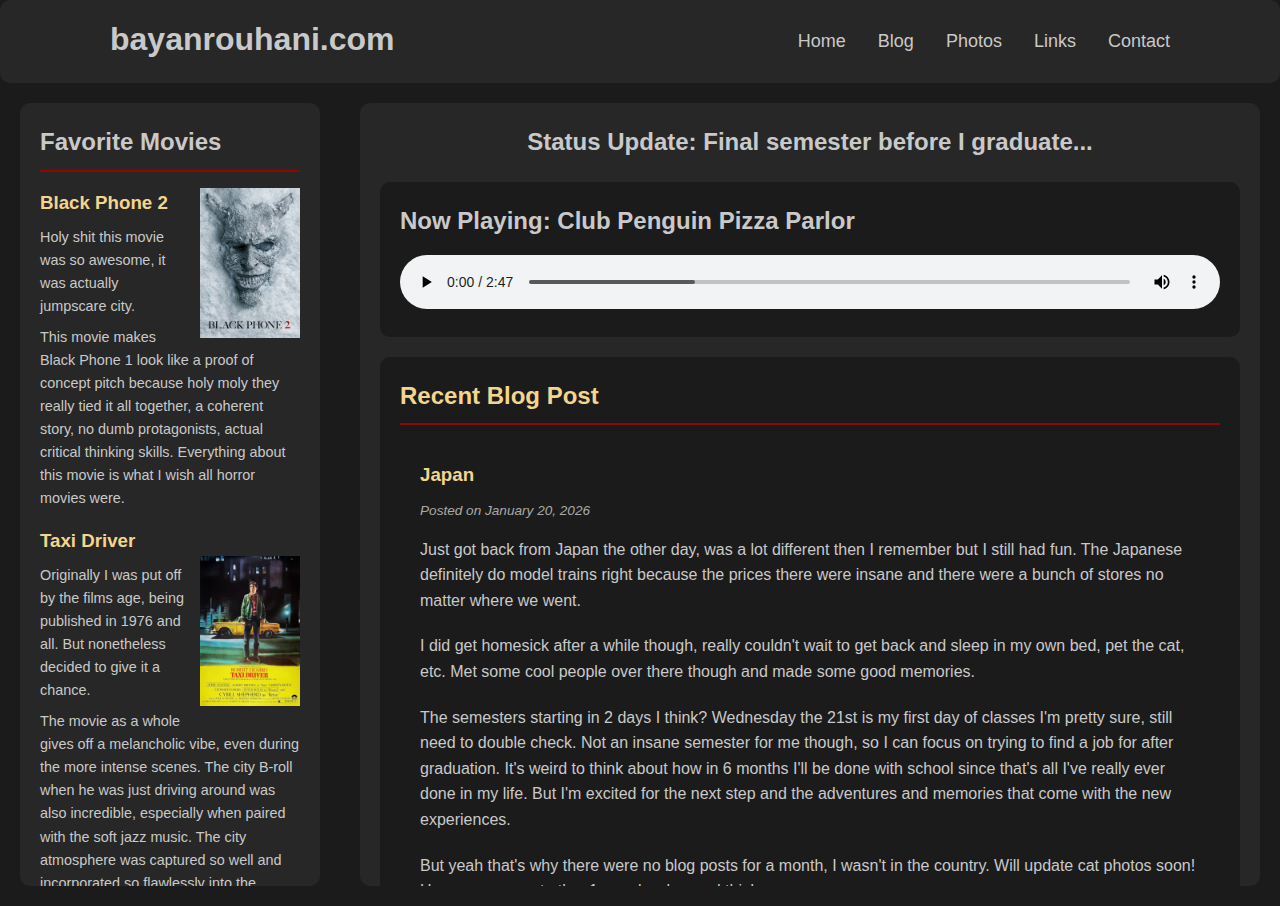
<file: index.html>
<!DOCTYPE html>
<html lang="en">
<head>
    <meta charset="UTF-8">
    <meta name="viewport" content="width=device-width, initial-scale=1.0">
    <title>Home</title>
    <link rel="stylesheet" href="assets/css/style.css">
    <link rel="icon" type="image/x-icon" href="assets/images/favicon.ico">
</head>

<body>
    <header class="navbar">
        <div class="container">
            <h1 class="logo">bayanrouhani.com</h1>
            <nav>
                <ul class="nav-links">
                    <li><a href="index.html">Home</a></li>
                    <li><a href="blog.html">Blog</a></li>
                    <li><a href="photos.html">Photos</a></li>
                    <li><a href="links.html">Links</a></li>
                    <li><a href="contact.html">Contact</a></li>
                </ul>
            </nav>
        </div>
    </header>
    <main class="main-layout">
    <aside class="sidebar">
        <div class="movie-review">
            <a href="https://letterboxd.com/BayanRouhani/" target="_blank"><h2>Favorite Movies</h2></a>
            <a href="https://letterboxd.com/film/black-phone-2/" target="_blank">
            <div id="movie1">
                <img src="assets\images\bp2.jpg" alt="bp2.jpg" width = 100px height= 150px>
                <h3>Black Phone 2</h3>
                    <p>Holy shit this movie was so awesome, it was actually jumpscare city.</p>
                    <p>This movie makes Black Phone 1 look like a proof of concept pitch because holy moly they really tied it all together, a coherent story, no dumb protagonists, actual critical thinking skills.
                        Everything about this movie is what I wish all horror movies were.
                    </p>
                
            </div></a>
            <a href="https://letterboxd.com/film/taxi-driver/" target="_blank">
            <div id="movie2">
                <h3>Taxi Driver</h3>
                <img src="assets\images\taxidriver.jpg" alt="taxidriver.jpg" width = 100px height= 150px>
                    <p>Originally I was put off by the films age, being published in 1976 and all. But nonetheless decided to give it a chance.</p>
                    <p>The movie as a whole gives off a melancholic vibe, even during the more intense scenes. The city B-roll when he was just driving around was also incredible, especially when paired with the soft jazz music. The city atmosphere was captured so well and incorporated so flawlessly into the movie. The dialogue between characters and the backdrops (like the diner) add so much character and make it seem more "real" if that makes sense.</p> 
                    <p>Overall an incredible film, definitely worth the hype.</p>
            </div></a>
            <a href="https://letterboxd.com/film/the-wild-robot/" target="_blank">
            <div id="movie3">
                <h3>The Wild Robot</h3>
                <img src="assets\images\wildrobot.jpg" alt="wildrobot.jpg" width = 100px height= 150px>
                <p>Human creativity is so beautiful.</p>
                <p>There is something about childrens movies that are so plain and pure I can't not enjoy them. I watched this movie and had a blast from start to finish.</p>
            </div></a>
            <a href="https://letterboxd.com/film/midnight-run/" target="_blank">
            <div id="movie4">
                <h3>Midnight Run</h3>
                <img src="assets\images\midnightrun.jpg" alt="midnightrun.jpg" width = 100px height= 150px>
                <p>To me this is one of those movies you watch with your family on some type of vacation from school. The feel and ambiance of the movie is so
                nostalgic in a way to the early 2000's movies I would watch at my grandmas house on her CRT tv</p>
                <p>I feel like this movie just does it right. Like the perfect depiction of an average box-office movie from the time.</p>
            </div></a>
        </div>
    </aside>
    <div class="main-content">
        <h2 class="main-content-heading">Status Update: Final semester before I graduate...</h2>
        
        <div class="music-player">
            <h2 class="music-heading">Now Playing: Club Penguin Pizza Parlor</h2>
            <audio controls>
                <source src="assets/music/lobbymusic.mp3" type="audio/mpeg">
                Your browser does not support the audio element.
            </audio>
        </div>

        <div class="home-section">
            <h2><a href="blog.html">Recent Blog Post</a></h2>
            <article class="blog-post">
                <h3>Japan</h3>
                <div class="post-meta">
                    <span>Posted on January 20, 2026</span>
                </div>
                <p>Just got back from Japan the other day, was a lot different then I remember but I still had fun. The Japanese definitely do model trains right because the prices there were insane and there were a bunch of stores no matter where we went.</p>
                <p>I did get homesick after a while though, really couldn't wait to get back and sleep in my own bed, pet the cat, etc. Met some cool people over there though and made some good memories.</p>
                <p>The semesters starting in 2 days I think? Wednesday the 21st is my first day of classes I'm pretty sure, still need to double check. Not an insane semester for me though, so I can focus on trying to find a job for after graduation.
                    It's weird to think about how in 6 months I'll be done with school since that's all I've really ever done in my life. But I'm excited for the next step and the adventures and memories that come with the new experiences.
                </p>
                <p>But yeah that's why there were no blog posts for a month, I wasn't in the country. Will update cat photos soon! Happy new year to the .1 people who read this!</p>
            </article>
        </div>

        <div class="home-section">
            <h2><a href="photos.html">Photo Spotlight</a></h2>

            <div class="home-photo-gallery">
                <div class="home-photo-item">
                    <a href="#img24">
                        <img src="assets/images/S24.jpg" alt="S24">
                    </a>
                    <div class="caption">post nap disorientation</div>
                </div>

                <div class="home-photo-item">
                    <a href="#img8">
                        <img src="assets/images/S8.jpg" alt="S8">
                    </a>
                    <div class="caption">sometimes I look at him and he seems almost human</div>
                </div>
                
                <div class="home-photo-item view-more">
                    <a href="photos.html">View all photos...</a>
                </div>
            </div>
        </div>

    </div>
</main>
</body>
</html>
</file>
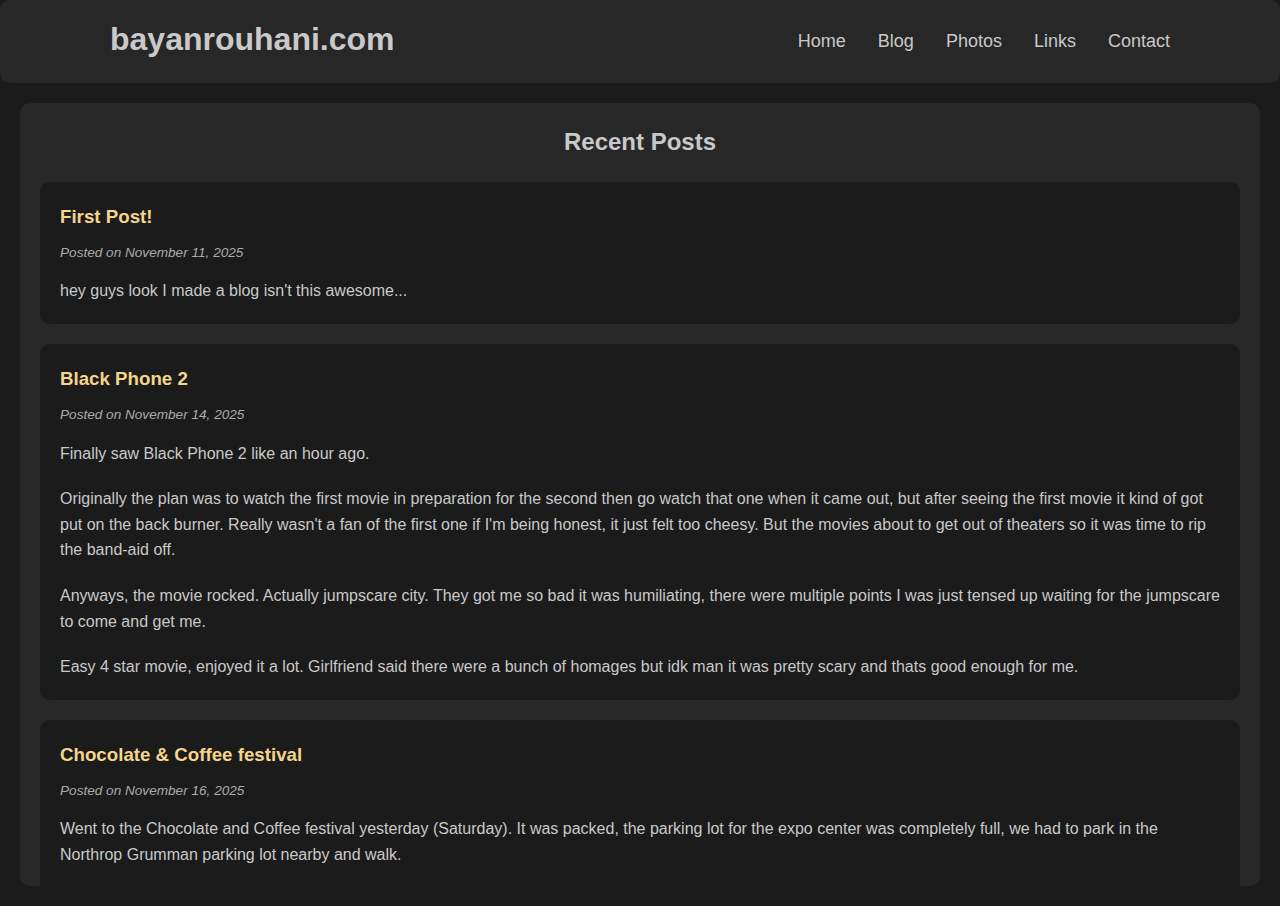
<file: blog.html>
<!DOCTYPE html>
<html lang="en">
<head>
    <meta charset="UTF-8">
    <meta name="viewport" content="width=device-width, initial-scale=1.0">
    <title>Blog</title>
    <link rel="stylesheet" href="assets/css/style.css">
    <link rel="icon" type="image/x-icon" href="assets/images/favicon.ico">
</head>

<body>
    <header class="navbar">
        <div class="container">
            <h1 class="logo">bayanrouhani.com</h1>
            <nav>
                <ul class="nav-links">
                    <li><a href="index.html">Home</a></li>
                    <li><a href="blog.html">Blog</a></li>
                    <li><a href="photos.html">Photos</a></li>
                    <li><a href="links.html">Links</a></li>
                    <li><a href="contact.html">Contact</a></li>
                </ul>
            </nav>
        </div>
    </header>
    <main class="main-layout">
    <div class="main-content">
        <h2 class="main-content-heading">Recent Posts</h2>

        <article class="blog-post">
            <h3>First Post!</h3>
            <div class="post-meta">
                <span>Posted on November 11, 2025</span>
            </div>
            <p>hey guys look I made a blog isn't this awesome...</p>
        </article>

        <article class="blog-post">
            <h3>Black Phone 2</h3>
            <div class="post-meta">
                <span>Posted on November 14, 2025</span>
            </div>
            <p>Finally saw Black Phone 2 like an hour ago.</p>
            <p>Originally the plan was to watch the first movie in preparation for the second then go watch that one when it came out, but after seeing the first movie it kind of got put on the back burner.
                 Really wasn't a fan of the first one if I'm being honest, it just felt too cheesy. But the movies about to get out of theaters so it was time to rip the band-aid off.
            </p>
            <p>Anyways, the movie rocked. Actually jumpscare city. They got me so bad it was humiliating, there were multiple points I was just tensed up waiting for the jumpscare to come and get me.</p>
            <p>Easy 4 star movie, enjoyed it a lot. Girlfriend said there were a bunch of homages but idk man it was pretty scary and thats good enough for me.</p>
        </article>

        <article class="blog-post">
            <h3>Chocolate & Coffee festival</h3>
            <div class="post-meta">
                <span>Posted on November 16, 2025</span>
            </div>
            <p>Went to the Chocolate and Coffee festival yesterday (Saturday). It was packed, the parking lot for the expo center was completely full, we had to park in the Northrop Grumman parking lot nearby and walk.</p>
            <p>The actual festival was okay, there were a bunch of people and stalls but most of them seemed low-effort. My personal favorite was the Weird Brothers Coffee booth. They had a barrel aged coffee that I tried it was weird as hell.
                The coffee smelled like whiskey and had a whiskey-ish after taste as well, it was actually really cool. They also had one that they artificially flavor and that one was okay as well, it was served cold though so it was harder
                for me to gauge the taste. 
            </p>
            <p>Chocolate-wise, there really wasn't much. There was this one booth selling chocolate bars they sourced from Nicaragua for like $20 a bar, it tasted like normal chocolate to me so it was pretty ridiculous. I ended up just getting a pack of
                aeropress filters for my moka pot. Which led to a much different tasting coffee when I tried it, I think it's because the filter makes the pressure cap raise before the actual coffee starts pouring out of the spout but idk.
            </p>
            <p>It was $20 a person to get into the event though, so factoring that in the whole event was just okay. I probably wouldn't go back, but it was fun as a one-time thing.</p>
        </article>

        <article class="blog-post">
            <h3>Thanksgiving + AI</h3>
            <div class="post-meta">
                <span>Posted on November 26, 2025</span>
            </div>
            <p>Been like 10 days since my last post, nothing much has happened since. Worked for 4 days then just prepared for my mock trial in my Law and Ethics class.</p>
            <p>Thanksgiving in a few days which rocks, my favorite part of the whole thing is getting to eat the leftovers for like a week afterwards. I hate turkey though, maybe it's just my family
                but it's always so dry and hard to swallow. Big fan of cornbread and cranberry sauce (jelly) though.
            </p>
            <p>Recently I've kind of reached this point with AI where I'm so sick and tired of the fear mongering and the god-like praise I just dgaf anymore. I'm not sure what it was like when other technologies blew up
                that simplified everything, but man this is something else. The argument that AI can think creatively is dumb imo. As long as these models are trained on pre-existing human creations then it will never be able to stray from
                the limits we as humans have. Also I like AI as much as the next guy but can we stop saying they'll take our jobs like it's inevitable? If companies were not soulless and actually cared about humanity like they all claim to do,
                they would view AI not as a cheap alternative to a human worker, but as a tool that strengthens one. Companies like OpenAI or Anthropic trying to subtly hint in their marketing that their products are "Junior level SWE's" are
                very blatantly trying to de-humanize the workforce and create this rivalry of man v machine. Mark my words this is how the robot uprising starts...
            </p>
        </article>

        <article class="blog-post">
            <h3>Christmas Break</h3>
            <div class="post-meta">
                <span>Posted on December 18, 2025</span>
            </div>
            <p>Did 3 finals, 2 on Monday 1 on Tuesday and they were pretty light.</p>
            <p>Studied like it was gonna be D-Day but I had good professors this semester so all the exams were pretty fair, but my robotics class was something else.
                Took a Robotics course with the hopes of getting to tinker with robotics and get some "real-life" code application practice but day one the professor is Like</P>
                <P>"Yeah we won't be touching a robot lol did u guys seriously think we would?"</P>
            <p>Like ummmm yes man the course description literally says it takes place in the robotics lab and we use robots, how about you update the description instead?
                Anyways the course was pretty stupid, he would go off about equations, theorems, and concepts all fundamental to understanding the movement of robots and how to conceptualize them. 
                Which is fine and stuff but we would learn an equation, not even know how it applies or what it does, then move onto another equation with random variables. It was a horrible learning experience.
                We were also supposed to get 8 assignments, of which we only actually ever got 3, and 2 projects (we got 1). The saving grace was the exams tbh, the midterm and final were super light math wise as long
                as you knew the formulas. Everyone in the class was stressing but I lowkey destroyed that exam. Pulled out with an A+ on the midterm and am pretty confident I'm getting the same on the final. I think where everyone 
                messed up was trying to understand the concepts and the reason why certain variables were in the formulas. I just opted to read all the slides and then try to do the assignments without any references, once I got it down
                I just stopped and called it. I really enjoyed the material in the class so I'm pretty disapointed in the experience, but I guess it is what it is.</p>
            <p>I'm just glad it's winter break. Pretty boring semester all things considered, I'm really excited for my classes next semester though, especially compilers.</p>
        </article>

        <article class="blog-post">
            <h3>Japan</h3>
            <div class="post-meta">
                <span>Posted on January 20, 2026</span>
            </div>
            <p>Just got back from Japan the other day, was a lot different then I remember but I still had fun. The Japanese definitely do model trains right because the prices there were insane and there were a bunch of stores no matter where we went.</p>
            <p>I did get homesick after a while though, really couldn't wait to get back and sleep in my own bed, pet the cat, etc. Met some cool people over there though and made some good memories.</p>
            <p>The semesters starting in 2 days I think? Wednesday the 21st is my first day of classes I'm pretty sure, still need to double check. Not an insane semester for me though, so I can focus on trying to find a job for after graduation.
                It's weird to think about how in 6 months I'll be done with school since that's all I've really ever done in my life. But I'm excited for the next step and the adventures and memories that come with the new experiences.
            </p>
            <p>But yeah that's why there were no blog posts for a month, I wasn't in the country. Will update cat photos soon! Happy new year to the .1 people who read this!</p>
        </article>

    </div>
</main>
</body>
</html>
</file>
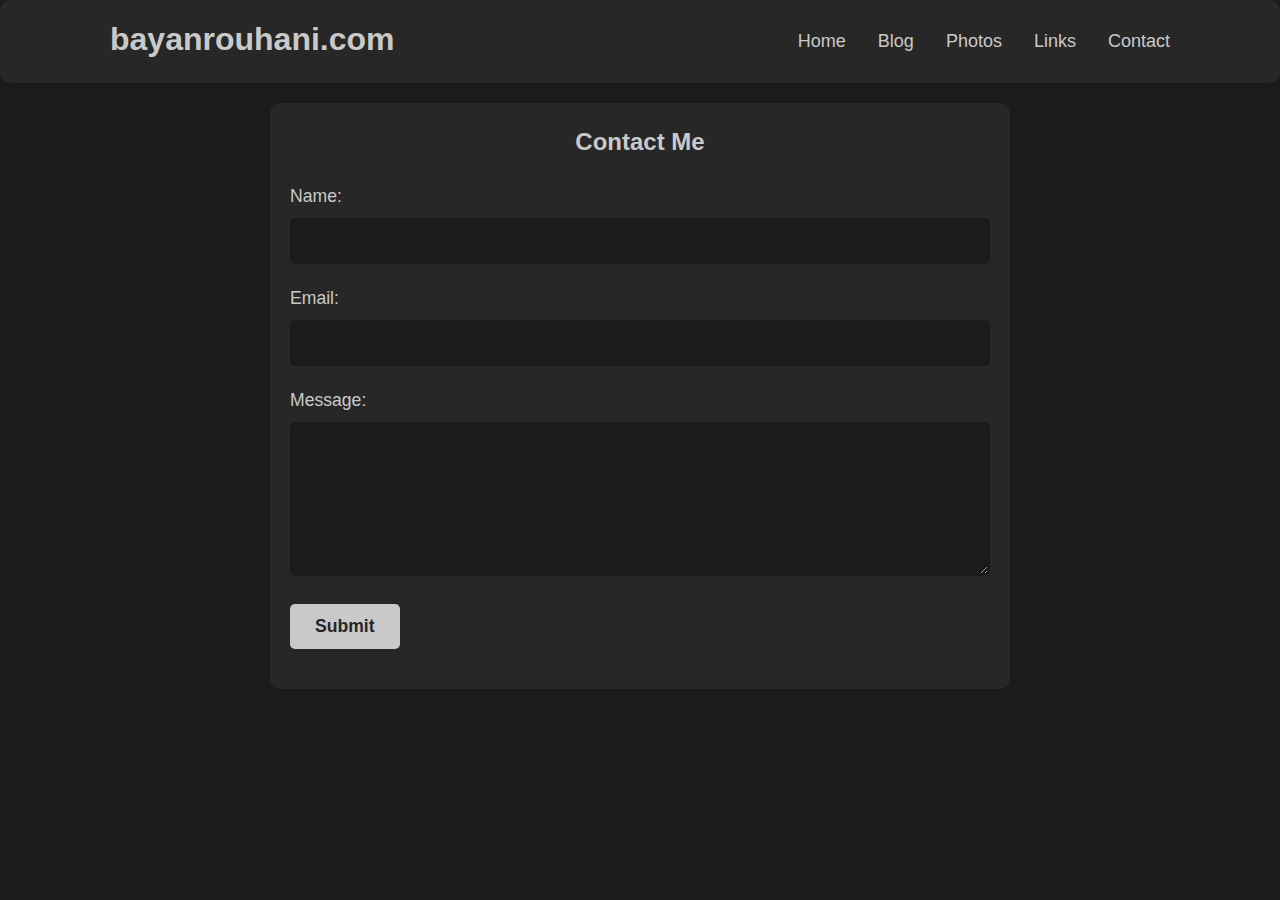
<file: contact.html>
<!DOCTYPE html>
<html lang="en">
<head>
    <meta charset="UTF-8">
    <meta name="viewport" content="width=device-width, initial-scale=1.0">
    <title>Contact</title>
    <link rel="stylesheet" href="assets/css/style.css">
    <link rel="icon" href="data:,">
</head>

<body>
    <header class="navbar">
        <div class="container">
            <h1 class="logo">bayanrouhani.com</h1>
            <nav>
                <ul class="nav-links">
                    <li><a href="index.html">Home</a></li>
                    <li><a href="blog.html">Blog</a></li>
                    <li><a href="photos.html">Photos</a></li>
                    <li><a href="links.html">Links</a></li>
                    <li><a href="contact.html">Contact</a></li>
                </ul>
            </nav>
        </div>
    </header>
    <main class="main-layout">
        <div class="main-content" id="contact-main-content">
            <h2 class="main-content-heading">Contact Me</h2>

            <form class="contact-form" action="https://api.web3forms.com/submit" method="POST">

                <input type="hidden" name="access_key" value="96680d77-9fe8-406a-8645-3d91eb8e0fa5">
                
                <div class="form-group">
                    <label for="name">Name:</label>
                    <input type="text" id="name" name="name" required>
                </div>
                
                <div class="form-group">
                    <label for="email">Email:</label>
                    <input type="email" id="email" name="email" required>
                </div>
                
                <div class="form-group">
                    <label for="message">Message:</label>
                    <textarea id="message" name="message" rows="7" required></textarea>
                </div>
                
                <div class="form-group">
                    <button type="submit" class="button">Submit</button>
                </div>

            </form>

        </div>
    </main>
</body>
</html>
</file>
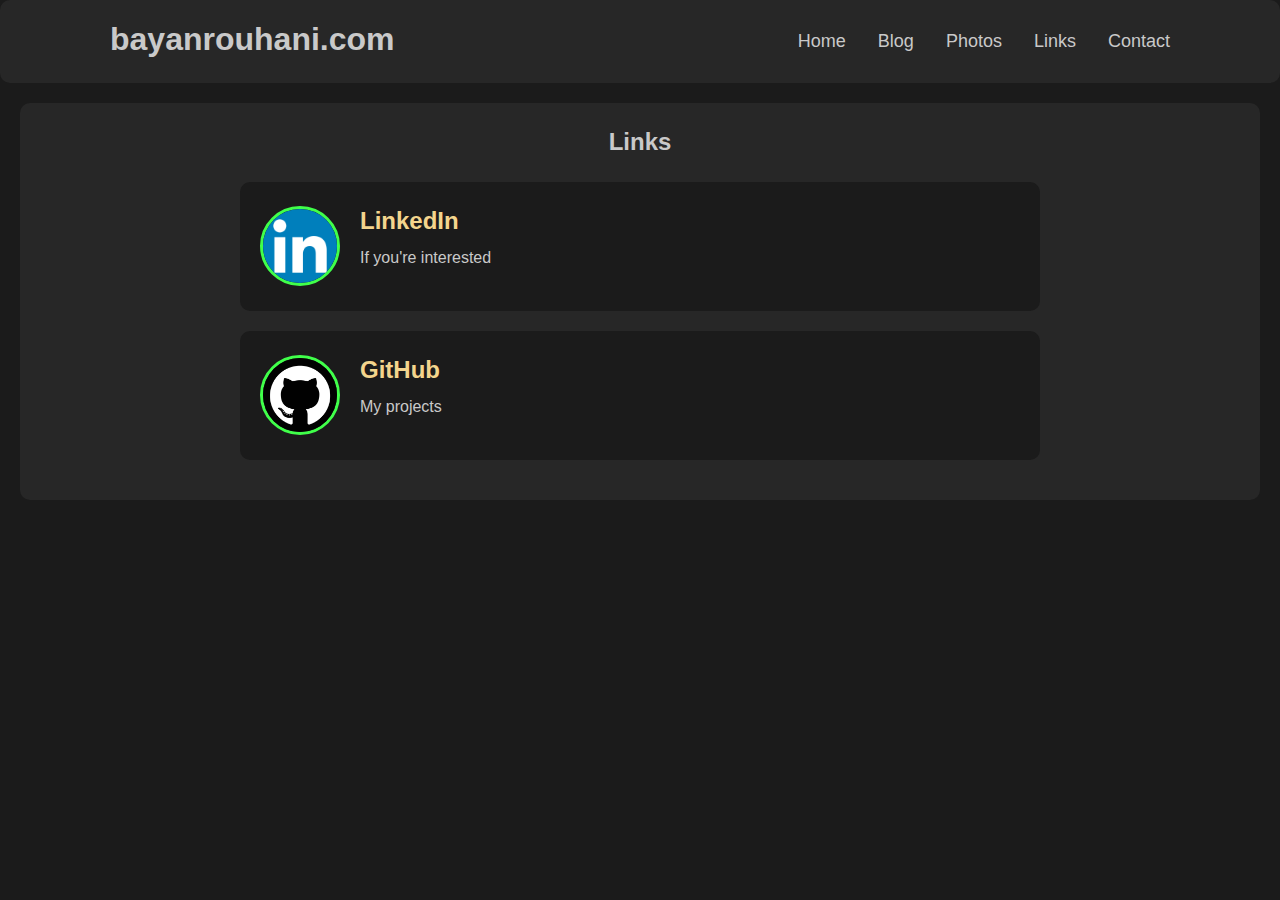
<file: links.html>
<!DOCTYPE html>
<html lang="en">
<head>
    <meta charset="UTF-8">
    <meta name="viewport" content="width=device-width, initial-scale=1.0">
    <title>Links</title>
    <link rel="icon" type="image/x-icon" href="assets/images/favicon.ico">
    <link rel="stylesheet" href="assets/css/style.css">
</head>

<body>
    <header class="navbar">
        <div class="container">
            <h1 class="logo">bayanrouhani.com</h1>
            <nav>
                <ul class="nav-links">
                    <li><a href="index.html">Home</a></li>
                    <li><a href="blog.html">Blog</a></li>
                    <li><a href="photos.html">Photos</a></li>
                    <li><a href="links.html">Links</a></li>
                    <li><a href="contact.html">Contact</a></li>
                </ul>
            </nav>
        </div>
    </header>
    <main class="main-layout">
        <div class="main-content">
            <h2 class="main-content-heading">Links</h2>

            <div class="links-list">

                <a class="link-item" href="https://www.linkedin.com/in/bayan-rouhani-1a3812291/" target="_blank">
                    <div class="link-thumbnail">
                        <img src="assets/images/linky.png" alt="LinkedIn">
                    </div>
                    <div class="link-text">
                        <h3>LinkedIn</h3>
                        <p>If you're interested</p>
                    </div>
                </a>
                <a class="link-item" href="https://github.com/Bayanr10" target="_blank">
                    <div class="link-thumbnail">
                        <img src="assets/images/gitty.png" alt="GitHub">
                    </div>
                    <div class="link-text">
                        <h3>GitHub</h3>
                        <p>My projects</p>
                    </div>
                </a>
                </div>
        </div>
    </main>
</body>
</html>
</file>
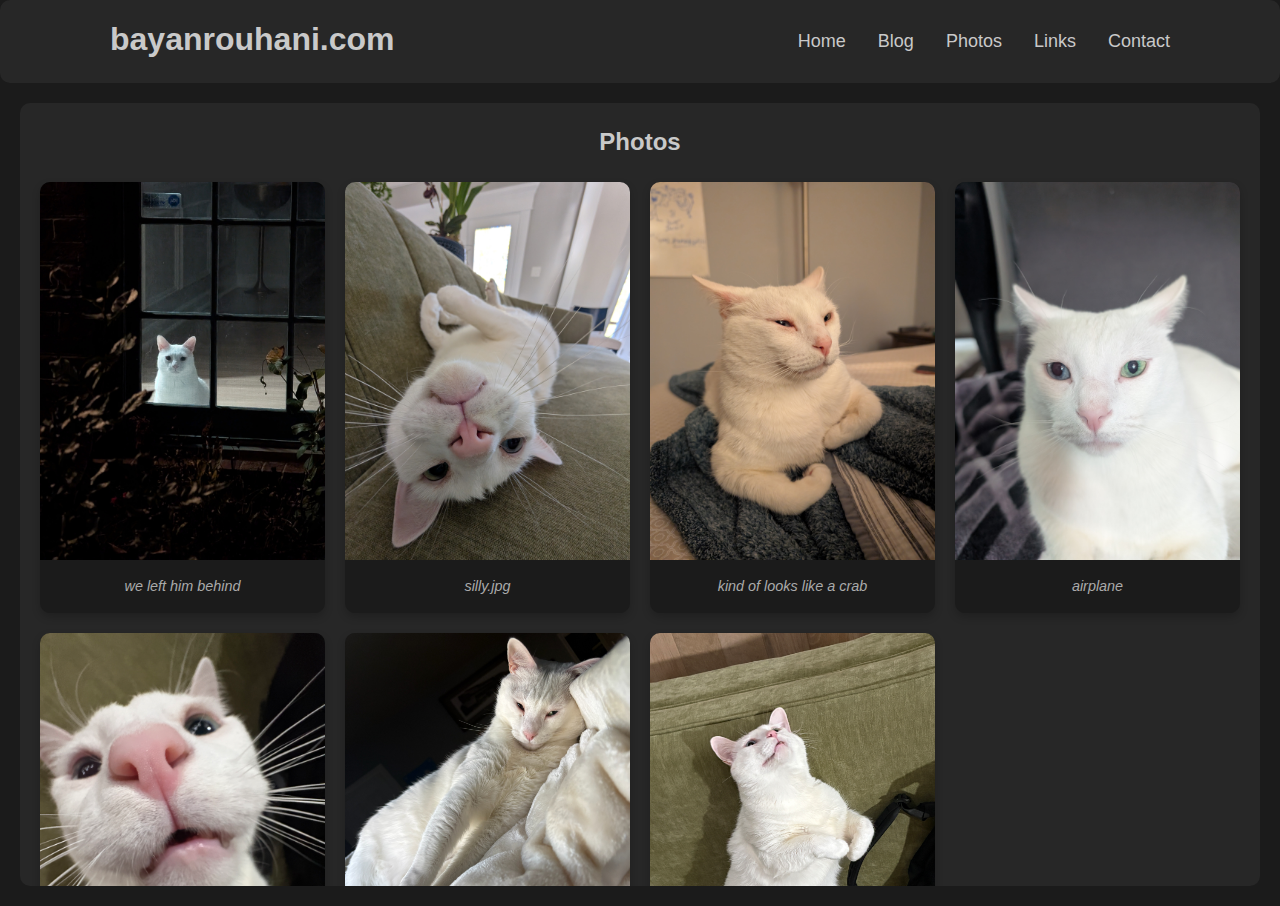
<file: photos.html>
<!DOCTYPE html>
<html lang="en">
<head>
    <meta charset="UTF-8">
    <meta name="viewport" content="width=device-width, initial-scale=1.0">
    <title>Photos</title>
    <link rel="stylesheet" href="assets/css/style.css">
    <link rel="icon" type="image/x-icon" href="assets/images/favicon.ico">
</head>

<body>
    <header class="navbar">
        <div class="container">
            <h1 class="logo">bayanrouhani.com</h1>
            <nav>
                <ul class="nav-links">
                    <li><a href="index.html">Home</a></li>
                    <li><a href="blog.html">Blog</a></li>
                    <li><a href="photos.html">Photos</a></li>
                    <li><a href="links.html">Links</a></li>
                    <li><a href="contact.html">Contact</a></li>
                </ul>
            </nav>
        </div>
    </header>
    <main class="main-layout">
        <div class="main-content">
            <h2 class="main-content-heading">Photos</h2>

            <div class="photo-gallery">

                <div class="photo-item">
                    <a href="#img1">
                        <img src="assets/images/S1.jpg" alt="S1">
                    </a>
                    <div class="caption">
                        we left him behind
                    </div>
                </div>

                <div class="photo-item">
                    <a href="#img2">
                        <img src="assets/images/S2.jpg" alt="S2">
                    </a>
                    <div class="caption">
                        silly.jpg
                    </div>
                </div>

                <div class="photo-item">
                    <a href="#img3">
                        <img src="assets/images/S3.jpg" alt="S3">
                    </a>
                    <div class="caption">
                        kind of looks like a crab
                    </div>
                </div>

                <div class="photo-item">
                    <a href="#img4">
                        <img src="assets/images/S4.jpg" alt="S4">
                    </a>
                    <div class="caption">
                        airplane
                    </div>
                </div>

                <div class="photo-item">
                    <a href="#img5">
                        <img src="assets/images/S5.jpg" alt="S5">
                    </a>
                    <div class="caption">
                        hummingbird pov
                    </div>
                </div>

                <div class="photo-item">
                    <a href="#img6">
                        <img src="assets/images/S6.jpg" alt="S6">
                    </a>
                    <div class="caption">
                        big stretch
                    </div>
                </div>

                <div class="photo-item">
                    <a href="#img7">
                        <img src="assets/images/S7.jpg" alt="S7">
                    </a>
                    <div class="caption">
                        like a t-rex kind of
                    </div>
                </div>
        </div>
    </main>

    <div class="lightbox" id="img1">
        <a href="#" class="lightbox-close">
            <img src="assets/images/S1.jpg" alt="S1">
        </a>
    </div>

    <div class="lightbox" id="img2">
        <a href="#" class="lightbox-close">
            <img src="assets/images/S2.jpg" alt="S2">
        </a>
    </div>

    <div class="lightbox" id="img3">
        <a href="#" class="lightbox-close">
            <img src="assets/images/S3.jpg" alt="S3">
        </a>
    </div>

    <div class="lightbox" id="img4">
        <a href="#" class="lightbox-close">
            <img src="assets/images/S4.jpg" alt="S4">
        </a>
    </div>

    <div class="lightbox" id="img5">
        <a href="#" class="lightbox-close">
            <img src="assets/images/S6.jpg" alt="S5">
        </a>
    </div>

    <div class="lightbox" id="img6">
        <a href="#" class="lightbox-close">
            <img src="assets/images/S6.jpg" alt="S6">
        </a>
    </div>

    <div class="lightbox" id="img7">
        <a href="#" class="lightbox-close">
            <img src="assets/images/S7.jpg" alt="S7">
        </a>
    </div>

</body>
</html>
</file>
<file: assets/css/style.css>
:root {
  --primary-color: #272727;
  --secondary-color: #1b1b1b; 
  --text-color: #c9c9c9; 
  --accent-color: #40ff4a;
  --card-bg-color: #c9c9c9;
  --link-color: #c9c9c9;
  --font-family: "Questrial", sans-serif;
}

/*THIS IS STOPPING Y-AXIS OVERFLOW DELETE IF NEEDED!! :)))))*/
html, body {
  margin: 0;
  padding: 0;
  overflow-y: hidden; 
}

* {
  box-sizing: border-box;
  margin: 0;
  padding: 0;
}

html {
  scroll-behavior: smooth;
}

body {
  font-family: var(--font-family);
  background-color: var(--secondary-color);
  color: var(--text-color);
  line-height: 1.6;
  transition: background-color 0.3s ease, color 0.3s ease;
}

.container {
  max-width: 1100px;
  margin: 0 auto;
  padding: 0 20px;
}

a {
  color: var(--link-color);
  text-decoration: none;
  transition: color 0.3s ease;
}

a:hover {
  color: var(--accent-color);
}

.button {
  display: inline-block;
  background: var(--accent-color);
  color: var(--text-color);
  padding: 10px 20px;
  border-radius: 5px;
  transition: background 0.3s ease;
  border: none;
  cursor: pointer;
}

.button:hover {
  background: #c0392b;
}

/*
    NAVBAR
*/

.navbar {
  background: var(--primary-color);
  color: var(--text-color);
  padding: 1rem 20px;
  margin: 0 auto;
  z-index: 1000;
  border-radius: 10px;
  display: flex;
  justify-content: space-between;
  align-items: center;
}

.navbar .container {
  display: flex;
  justify-content: space-between;
  align-items: center;
  width: 100%;
}
.navbar h1 {
    position: relative;
    bottom: 2px;
}

.nav-links {
  list-style: none;
  display: flex;
  gap: 2rem;
  font-size: large;
}

.nav-links li {
  margin-left: 0;
}

.main-layout {
  display: flex;
  justify-content: flex-start;
}

/*
    SIDEBAR
*/

.sidebar {
  flex: 0 0 300px;
  background: var(--primary-color);
  color: var(--text-color);
  padding: 20px;
  border-radius: 10px;
  margin: 20px;
  max-height: 87vh;
  overflow-y: auto;
  scrollbar-width: none; /* Firefox */
}

.sidebar::-webkit-scrollbar {
  display: none; /* Chrome, Safari, Edge */
}

.sidebar img {
  float: right;
  margin-left: 15px; 
  margin-bottom: 10px; 
  max-width: 150px; 
}

/*
    RECENT MOVIES STYLING
*/

.movie-review h2 {
  border-bottom: 2px solid;
  border-bottom-color:#8D0801;
  padding-bottom: 0.5rem;
  margin-bottom: 1rem;
}

.movie-review h3 {
  color: #F4D58D;
}

.movie-review ul {
  list-style: none;
  padding: 0;
}
.movie-review ul li {
  margin-bottom: 1rem;
}

.movie-review h4 {
  margin: 0;
}

.movie-review p {
  padding-top: .5rem;
  font-size: 0.9rem;
  color: var(--text-color);
}

/*
  REVIEW SPACING AND STYLING
*/

.movie-review #movie1 {
  padding-bottom: 1rem;
}

.movie-review #movie2 {
  padding-bottom: 1rem;
}
.movie-review #movie3 {
  padding-bottom: 1rem;
}
.movie-review #movie4 {
  padding-bottom: 1rem;
}


/*
  MAIN CONTENT
*/

.main-content {
  padding: 20px;
  flex: 1;
  background-color: var(--primary-color);
  color: var(--text-color);
  margin: 20px;
  border-radius: 10px;
  /* FOR SCROLLING!!! */
  max-height: 87vh;
  overflow-y: auto;
  scrollbar-width: none; /* Firefox */
}

.main-content::-webkit-scrollbar {
  display: none; 
}


/*
  LOBBY MUSIC!!
*/
.music-player {
    background-color: var(--secondary-color);
    padding: 20px;
    border-radius: 10px;
    margin-top: 20px;
}

.music-player h2 {
    color: var(--text-color);
    margin-bottom: 15px;
}

.music-player audio {
  width: 100%;
}


/*
  BLOG POST STYLING
*/

.blog-post {
    background-color: var(--secondary-color); 
    padding: 20px;
    border-radius: 10px; 
    margin-top: 20px; 
    margin-bottom: 20px; 
}

.blog-post h3 {
    color: #F4D58D; 
    margin-bottom: 10px;
}

.blog-post .post-meta {
    font-size: 0.85rem;
    font-style: italic;
    color: #aaa; 
    margin-bottom: 15px;
}

.blog-post p {
    margin-bottom: 15px; 
}

.blog-post p:last-child {
    margin-bottom: 0; 
}


/*
  PHOTO GALLERY STYLES
*/
.photo-gallery {
  display: grid;
  grid-template-columns: repeat(auto-fill, minmax(250px, 1fr));
  gap: 20px;
  margin-top: 20px; 
}

.photo-item {
  background-color: var(--secondary-color); 
  border-radius: 10px;
  overflow: hidden; 
  box-shadow: 0 4px 8px rgba(0, 0, 0, 0.2);
  transition: transform 0.3s ease, box-shadow 0.3s ease;
}


.photo-item:hover {
  transform: scale(1.03);
  box-shadow: 0 8px 16px rgba(0, 0, 0, 0.3);
}

.photo-item a {
  display: block;
  line-height: 0; 
}

.photo-item img {
  width: 100%;
  height: auto;
  display: block;
}

.photo-item .caption {
  padding: 15px;
  text-align: center;
  font-size: 0.9rem;
  color: #aaa;
  font-style: italic;
}


/*
  LIGHTBOX STYLES 
*/

.lightbox {
  display: none;
  position: fixed;
  z-index: 1000;
  left: 0;
  top: 0;
  width: 100%;
  height: 100%;
  background-color: rgba(0, 0, 0, 0.85);
  justify-content: center;
  align-items: center;
}

.lightbox:target {
  display: flex;
}

.lightbox .lightbox-close {
  display: block;
  width: 100%;
  height: 100%;
  position: absolute;
  text-decoration: none;
  display: flex;
  justify-content: center;
  align-items: center;
}

.lightbox img {
  max-width: 90vw;  
  max-height: 85vh; 
  border: 3px solid var(--accent-color);
  border-radius: 5px;
  box-shadow: 0 0 30px rgba(0, 0, 0, 0.5);
}


/*
  CONTACT FORM STYLES
*/

.main-content-heading {
    text-align: center;
}

.contact-intro {
    text-align: center;
}

.main-content p {
    margin-bottom: 20px;
}

.contact-form {
    max-width: 700px;
    margin: 20px auto 20px auto;
}

.form-group {
    margin-bottom: 20px;
}

.form-group label {
    display: block; 
    margin-bottom: 8px;
    font-size: 1.1rem;
    color: var(--text-color);
}

.form-group input, 
.form-group textarea {
    width: 100%;
    padding: 12px;
    border-radius: 5px;
    border: 2px solid var(--secondary-color);
    background-color: var(--secondary-color); 
    color: var(--text-color); 
    font-family: var(--font-family); 
    font-size: 1rem;
    transition: border-color 0.3s ease;
}


.form-group input:focus,
.form-group textarea:focus {
    outline: none;
    border-color: var(--accent-color);
}

#contact-main-content {
    width: 740px; 
    flex: none; 
    margin-left: auto;
    margin-right: auto;
}

.contact-form .button {
    font-size: 1.1rem;
    padding: 12px 25px;
    background: var(--text-color);
    color: var(--primary-color); 
    font-weight: bold;
}

.contact-form .button:hover {
    background: var(--accent-color);
    color: var(--primary-color);
}


/*
  LINKS PAGE STYLES
*/

.links-list {
    max-width: 800px;
    margin: 20px auto;
}

.link-item {
    display: flex;
    align-items: center;
    background-color: var(--secondary-color);
    padding: 20px;
    border-radius: 10px;
    margin-bottom: 20px;
    text-decoration: none;
    color: var(--text-color);
    
    transition: transform 0.3s ease, background-color 0.3s ease;
}

.link-item:hover {
    transform: scale(1.02);
    background-color: var(--primary-color);
}

.link-thumbnail {
    width: 80px;
    height: 80px;
    border-radius: 50%;
    overflow: hidden;
    margin-right: 20px;
    flex-shrink: 0;
    border: 3px solid var(--accent-color);
}

.link-thumbnail img {
    width: 100%;
    height: 100%;
    object-fit: cover;
}

.link-text h3 {
    color: #F4D58D;
    margin-bottom: 5px;
    font-size: 1.5rem;
}

.link-text p {
    font-size: 1rem;
    color: var(--text-color);
}

/*
  HOME PAGE PREVIEW SECTIONS
*/

.home-section {
    background-color: var(--secondary-color);
    padding: 20px;
    border-radius: 10px;
    margin-top: 20px;
}

.home-section h2 {
    color: #F4D58D; 
    margin-bottom: 15px;
    border-bottom: 2px solid #8D0801;
    padding-bottom: 0.5rem;
}

.home-section h2 a {
    color: #F4D58D;
    text-decoration: none;
    transition: color 0.3s ease;
}

.home-section h2 a:hover {
    color: var(--accent-color);
}

.home-section .blog-post {
    margin-top: 0;
    margin-bottom: 0;
}

.read-more {
    font-weight: bold;
    color: var(--accent-color);
    text-decoration: none;
}
.read-more:hover {
    text-decoration: underline;
}

/*
  HOME PAGE MINI PHOTO GALLERY
*/

.home-photo-gallery {
    display: grid;
    grid-template-columns: repeat(3, 1fr); 
    gap: 15px;
}

.home-photo-item {
    background-color: var(--primary-color);
    border-radius: 10px;
    overflow: hidden;
    transition: transform 0.3s ease;
}

.home-photo-item:hover {
    transform: scale(1.03);
}

.home-photo-item img {
    width: 100%;
    height: auto;
    display: block;
}

.home-photo-item .caption {
    padding: 10px;
    text-align: center;
    font-size: 0.8rem;
    color: #aaa;
    white-space: nowrap;
    overflow: hidden;
    text-overflow: ellipsis;
}

.home-photo-item.view-more {
    display: flex;
    justify-content: center;
    align-items: center;
    background-color: var(--primary-color);
    min-height: 150px;
}

.home-photo-item.view-more a {
    color: var(--accent-color);
    font-size: 1.1rem;
    font-weight: bold;
    text-decoration: none;
    transition: color 0.3s ease;
}

.home-photo-item.view-more a:hover {
    color: white;
}
</file>
